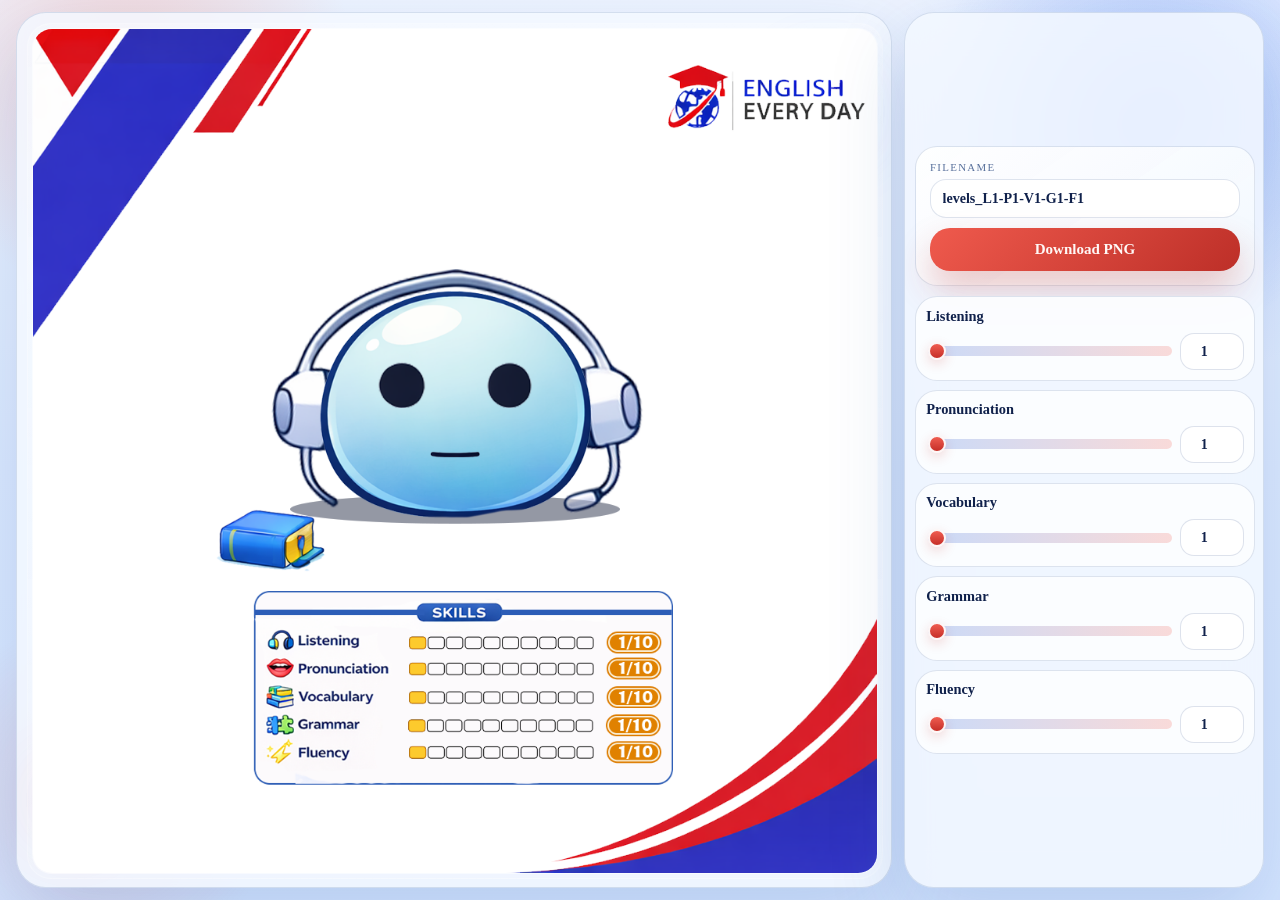
<file: index.html>
<!-- Generated with the assistance of Codex AI; Prompted by Ustselemov -->
<!DOCTYPE html>
<html lang="en">
<head>
  <meta charset="UTF-8" />
  <meta name="viewport" content="width=device-width, initial-scale=1.0" />
  <title>English Levels</title>
  <link rel="icon" type="image/svg+xml" href="./favicon.svg" />
  <link rel="stylesheet" href="./styles.css" />
</head>
<body>
  <div class="page-bg"></div>
  <div class="app-shell">
    <main class="workspace" id="workspace">
      <section class="preview-panel glass-card" id="previewPanel">
        <div class="preview-stage" id="previewStage">
          <div class="canvas-shell" id="canvasFrame">
            <canvas id="previewCanvas" width="1080" height="1080" aria-label="English levels preview"></canvas>
          </div>
        </div>
      </section>

      <section class="controls-panel glass-card" id="controlsPanel">
        <div class="controls-scaler" id="controlsScaler">
          <section class="dashboard-panel">
            <div class="dashboard-top">
              <div class="export-block">
                <p class="dashboard-label">Filename</p>
                <input id="exportNameInput" class="export-name-input" type="text" value="levels_L1-P1-V1-G1-F1" />
              </div>
              <button id="downloadBtn" class="download-btn" type="button">Download PNG</button>
            </div>
          </section>

          <section class="control-grid" id="sliderControls"></section>
        </div>

        <input id="folderInput" type="file" webkitdirectory directory multiple hidden />
      </section>
    </main>
  </div>

  <script defer src="./app.js"></script>
</body>
</html>
</file>
<file: styles.css>
/* Generated with the assistance of Codex AI
   Prompted by Ustselemov */

:root {
  color-scheme: light;
  --ink: #10214b;
  --muted: #58709b;
  --surface: rgba(244, 248, 255, 0.84);
  --surface-strong: rgba(252, 253, 255, 0.94);
  --border: rgba(25, 63, 136, 0.14);
  --red-1: #ef5d51;
  --red-2: #c62f28;
  --blue-soft: rgba(72, 121, 225, 0.14);
  --glow: 0 30px 80px rgba(31, 72, 156, 0.16);
  --radius-xl: 30px;
  --radius-lg: 22px;
  --desktop-gap: 12px;
}

* { box-sizing: border-box; }
html, body { height: 100%; }
body {
  margin: 0;
  font-family: Georgia, "Times New Roman", serif;
  color: var(--ink);
  background:
    radial-gradient(circle at 10% 8%, rgba(255, 118, 96, 0.26), transparent 16%),
    radial-gradient(circle at 92% 10%, rgba(88, 143, 255, 0.24), transparent 20%),
    linear-gradient(180deg, #eef4ff 0%, #dbe9ff 52%, #d4e5ff 100%);
  overflow: hidden;
}
body::before, body::after, .page-bg {
  content: "";
  position: fixed;
  pointer-events: none;
}
body::before {
  inset: auto auto -8% -6%;
  width: 360px;
  height: 360px;
  border-radius: 50%;
  background: radial-gradient(circle, rgba(239, 93, 81, 0.18) 0%, rgba(239, 93, 81, 0) 70%);
}
body::after {
  inset: -10% -6% auto auto;
  width: 440px;
  height: 440px;
  border-radius: 50%;
  background: radial-gradient(circle, rgba(54, 110, 232, 0.22) 0%, rgba(54, 110, 232, 0) 72%);
}
.page-bg {
  inset: 20% auto auto 14%;
  width: 240px;
  height: 240px;
  border-radius: 28px;
  transform: rotate(14deg);
  background: linear-gradient(145deg, rgba(255,255,255,0.26), rgba(255,255,255,0.06));
  border: 1px solid rgba(255,255,255,0.18);
}
button, input { font: inherit; }
[hidden] { display: none !important; }

.app-shell {
  position: relative;
  z-index: 1;
  width: 100%;
  height: 100dvh;
  margin: 0 auto;
  padding: 12px;
  overflow: hidden;
}

.workspace {
  display: grid;
  justify-content: center;
  align-items: center;
  grid-template-columns: var(--preview-col, minmax(0, 1fr)) var(--controls-col, clamp(290px, 27vw, 340px));
  gap: var(--desktop-gap);
  width: 100%;
  height: 100%;
  min-width: 0;
}

.workspace > * {
  min-width: 0;
  min-height: 0;
}

.glass-card {
  background: var(--surface);
  border: 1px solid var(--border);
  border-radius: var(--radius-xl);
  box-shadow: var(--glow);
  backdrop-filter: blur(18px);
}

.preview-panel,
.controls-panel {
  padding: 10px;
  min-height: 0;
  max-height: 100%;
  overflow: hidden;
  height: var(--panel-height, auto);
}

.preview-panel {
  display: grid;
  place-items: center;
  align-self: center;
  justify-self: center;
  width: var(--preview-panel-width, auto);
}

.preview-stage {
  display: grid;
  place-items: center;
  min-height: 0;
  width: 100%;
  height: 100%;
}

.canvas-shell {
  position: relative;
  display: grid;
  place-items: center;
  width: var(--canvas-shell-size, min(70vw, 70vh));
  height: var(--canvas-shell-size, min(70vw, 70vh));
  padding: 4px;
  border-radius: 24px;
  background: linear-gradient(180deg, rgba(255,255,255,0.22), rgba(255,255,255,0.1));
  border: 1px solid rgba(255,255,255,0.22);
}

.canvas-shell::before,
.canvas-shell::after {
  content: "";
  position: absolute;
  border-radius: 50%;
  filter: blur(24px);
  opacity: 0.22;
  pointer-events: none;
}
.canvas-shell::before {
  width: 120px;
  height: 120px;
  left: -14px;
  bottom: 18px;
  background: rgba(239, 93, 81, 0.2);
}
.canvas-shell::after {
  width: 150px;
  height: 150px;
  right: -18px;
  top: 12px;
  background: rgba(57, 117, 238, 0.18);
}

#previewCanvas {
  position: relative;
  z-index: 1;
  width: 100%;
  height: 100%;
  display: block;
  border-radius: 20px;
  border: 1px solid rgba(255,255,255,0.44);
  background: rgba(255,255,255,0.18);
  box-shadow: inset 0 1px 0 rgba(255,255,255,0.24);
}

.controls-panel {
  align-self: center;
  justify-self: center;
  width: var(--controls-panel-width, auto);
  display: grid;
  align-content: center;
}

.controls-scaler {
  display: grid;
  grid-template-rows: auto 1fr;
  gap: 10px;
  width: var(--controls-inner-width, 320px);
  zoom: var(--controls-scale, 1);
}

.dashboard-panel {
  padding: 14px;
  border-radius: var(--radius-lg);
  background: linear-gradient(145deg, rgba(255,255,255,0.94), rgba(243,248,255,0.92));
  border: 1px solid var(--border);
}

.dashboard-top { display: grid; gap: 10px; }
.dashboard-label {
  margin: 0 0 6px;
  color: var(--muted);
  font-size: clamp(0.68rem, 0.7vw, 0.76rem);
  text-transform: uppercase;
  letter-spacing: 0.12em;
}

.export-name-input {
  width: 100%;
  padding: clamp(9px, 0.8vw, 12px) clamp(11px, 0.9vw, 14px);
  border-radius: 16px;
  border: 1px solid rgba(25, 63, 136, 0.14);
  background: #fff;
  color: var(--ink);
  font-weight: 700;
  font-size: clamp(0.88rem, 0.95vw, 1rem);
  transition: border-color 180ms ease, box-shadow 180ms ease;
}

.export-name-input:focus {
  outline: none;
  border-color: rgba(198, 47, 40, 0.28);
  box-shadow: 0 0 0 4px rgba(239, 93, 81, 0.08);
}

.control-grid {
  display: grid;
  align-content: start;
  gap: clamp(8px, 0.7vw, 10px);
  min-height: 0;
}

.control-card {
  padding: clamp(10px, 0.8vw, 14px);
  border-radius: var(--radius-lg);
  background: var(--surface-strong);
  border: 1px solid var(--border);
  transition: border-color 180ms ease, box-shadow 180ms ease, background 180ms ease;
}

.control-card.is-active {
  background: linear-gradient(145deg, rgba(255,255,255,1), rgba(247, 248, 255, 0.96));
  border-color: rgba(198, 47, 40, 0.22);
  box-shadow: 0 0 0 3px rgba(223, 75, 68, 0.06);
}

.field-row {
  display: flex;
  justify-content: space-between;
  gap: 10px;
  align-items: baseline;
  margin-bottom: 8px;
}

.field-label {
  font-size: clamp(0.9rem, 1vw, 1rem);
  font-weight: 700;
}

.input-row {
  display: grid;
  grid-template-columns: minmax(0, 1fr) clamp(58px, 5vw, 72px);
  gap: 10px;
  align-items: center;
}

.range-wrap {
  position: relative;
  display: grid;
  align-items: center;
  min-width: 0;
}

.range-input {
  width: 100%;
  appearance: none;
  background: transparent;
}

.range-input:focus { outline: none; }
.range-input::-webkit-slider-runnable-track {
  height: 10px;
  border-radius: 999px;
  background: linear-gradient(90deg, rgba(45, 104, 221, 0.24), rgba(239, 93, 81, 0.22));
}
.range-input::-moz-range-track {
  height: 10px;
  border-radius: 999px;
  background: linear-gradient(90deg, rgba(45, 104, 221, 0.24), rgba(239, 93, 81, 0.22));
}
.range-input::-webkit-slider-thumb {
  appearance: none;
  width: 18px;
  height: 18px;
  margin-top: -4px;
  border-radius: 50%;
  border: 2px solid rgba(255,255,255,0.95);
  background: linear-gradient(180deg, var(--red-1), var(--red-2));
  box-shadow: 0 4px 12px rgba(198, 47, 40, 0.18);
}
.range-input::-moz-range-thumb {
  width: 18px;
  height: 18px;
  border-radius: 50%;
  border: 2px solid rgba(255,255,255,0.95);
  background: linear-gradient(180deg, var(--red-1), var(--red-2));
  box-shadow: 0 4px 12px rgba(198, 47, 40, 0.18);
}

.number-input {
  width: 100%;
  min-width: 0;
  padding: clamp(7px, 0.7vw, 9px) clamp(8px, 0.8vw, 10px);
  border-radius: 14px;
  border: 1px solid rgba(20, 55, 123, 0.14);
  background: #ffffff;
  color: var(--ink);
  text-align: center;
  font-size: clamp(0.88rem, 0.95vw, 1rem);
  font-weight: 700;
}

.download-btn {
  border: 0;
  border-radius: 20px;
  padding: clamp(13px, 1vw, 18px) clamp(15px, 1.1vw, 22px);
  width: 100%;
  cursor: pointer;
  font-weight: 700;
  font-size: clamp(0.94rem, 1vw, 1.08rem);
  color: #fff8f6;
  background: linear-gradient(135deg, #ef5a4d 0%, #bd2f28 100%);
  box-shadow: 0 18px 34px rgba(189, 47, 40, 0.26);
  transition: filter 160ms ease, box-shadow 160ms ease;
}

.download-btn:hover {
  filter: brightness(1.03);
  box-shadow: 0 20px 36px rgba(189, 47, 40, 0.28);
}

@media (max-width: 1024px) {
  html, body { height: auto; }
  body { overflow-x: hidden; overflow-y: auto; }
  .app-shell {
    width: 100%;
    height: auto;
    min-height: 100dvh;
  }
  .workspace {
    grid-template-columns: 1fr;
    height: auto;
    align-items: start;
  }
  .preview-panel,
  .controls-panel {
    height: auto;
    max-height: none;
    width: 100%;
    padding: 10px;
  }
  .controls-scaler {
    zoom: 1 !important;
    width: 100% !important;
  }
  .canvas-shell {
    width: min(100%, calc(100vw - 40px), 860px);
    height: auto;
    aspect-ratio: 1;
    max-width: 100%;
    max-height: none;
  }
  #previewCanvas {
    width: 100%;
    height: 100%;
  }
}

@media (max-width: 760px) {
  .app-shell {
    width: 100%;
    max-width: 100%;
    padding: 10px;
  }
  .workspace {
    width: 100%;
  }
  .preview-panel,
  .controls-panel {
    min-width: 0;
  }
  .canvas-shell {
    width: min(100%, calc(100vw - 40px));
  }
  .dashboard-top {
    gap: 8px;
  }
}
</file>
